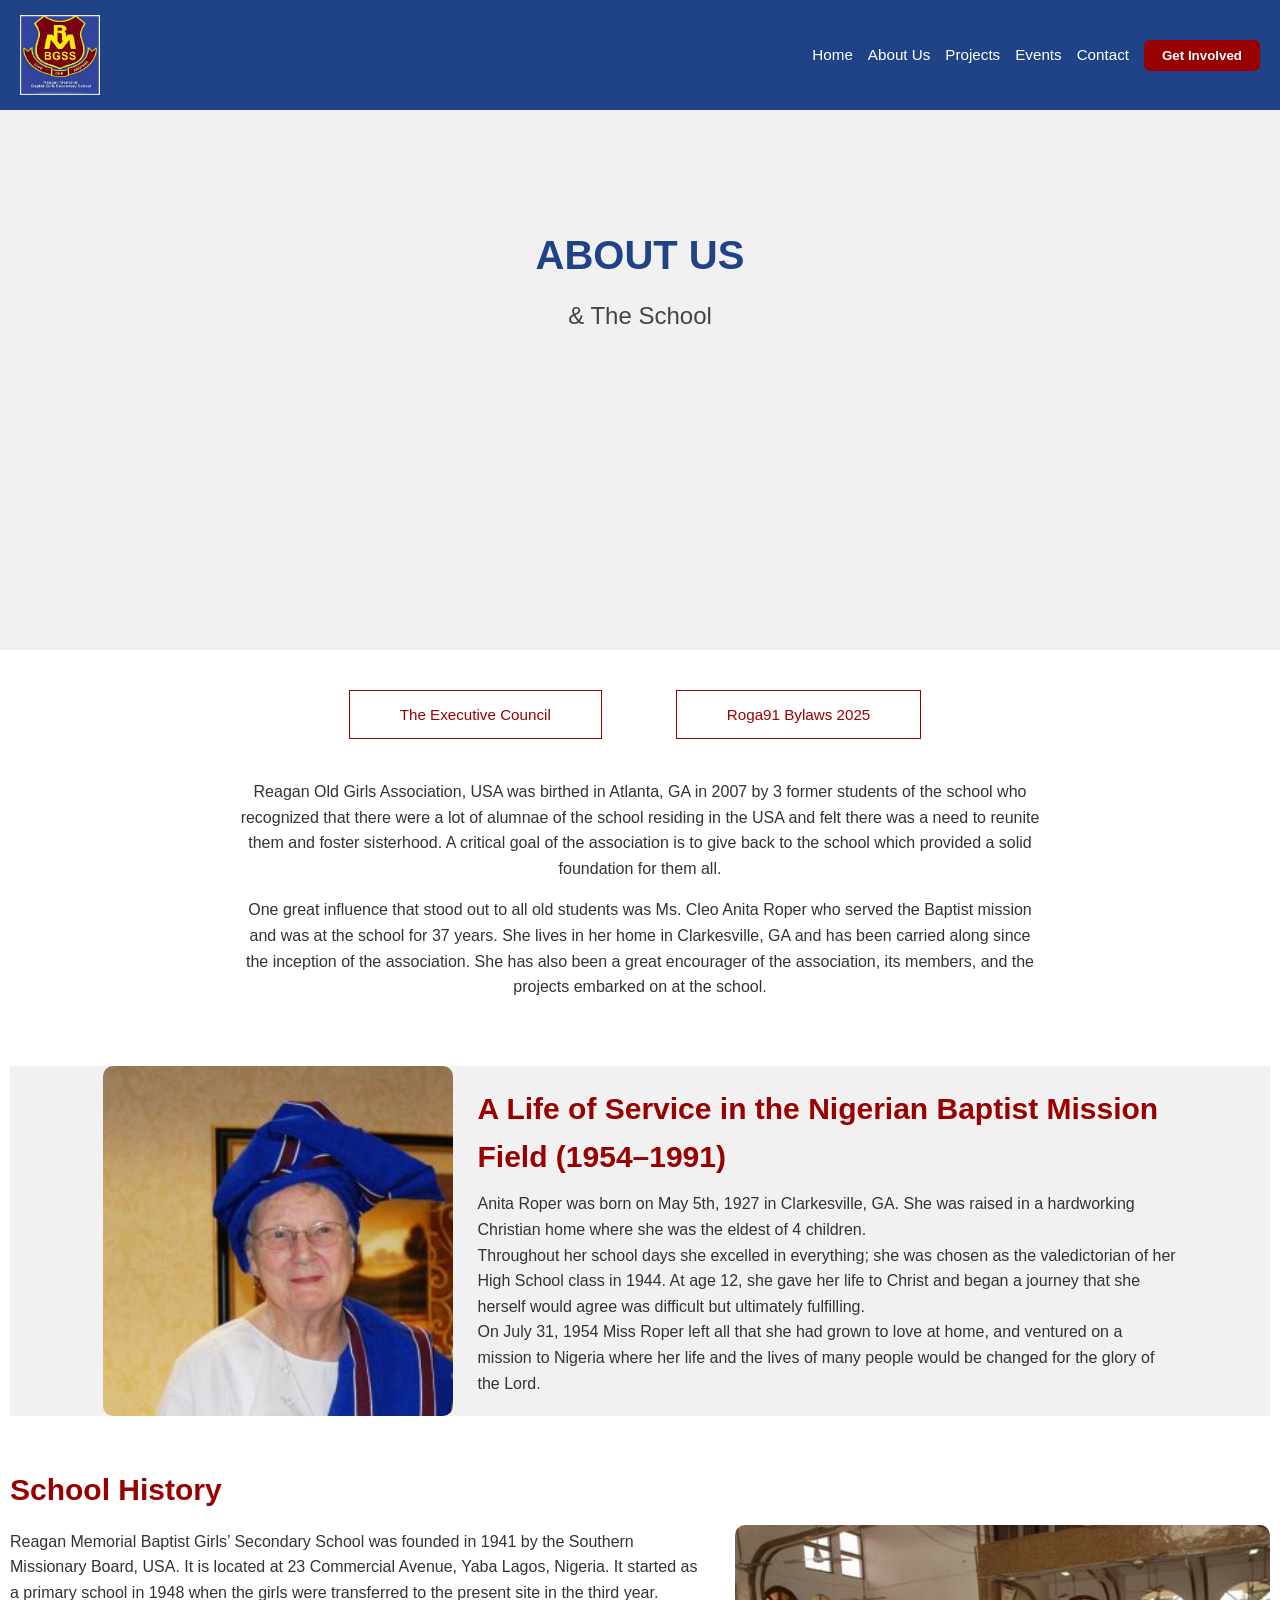
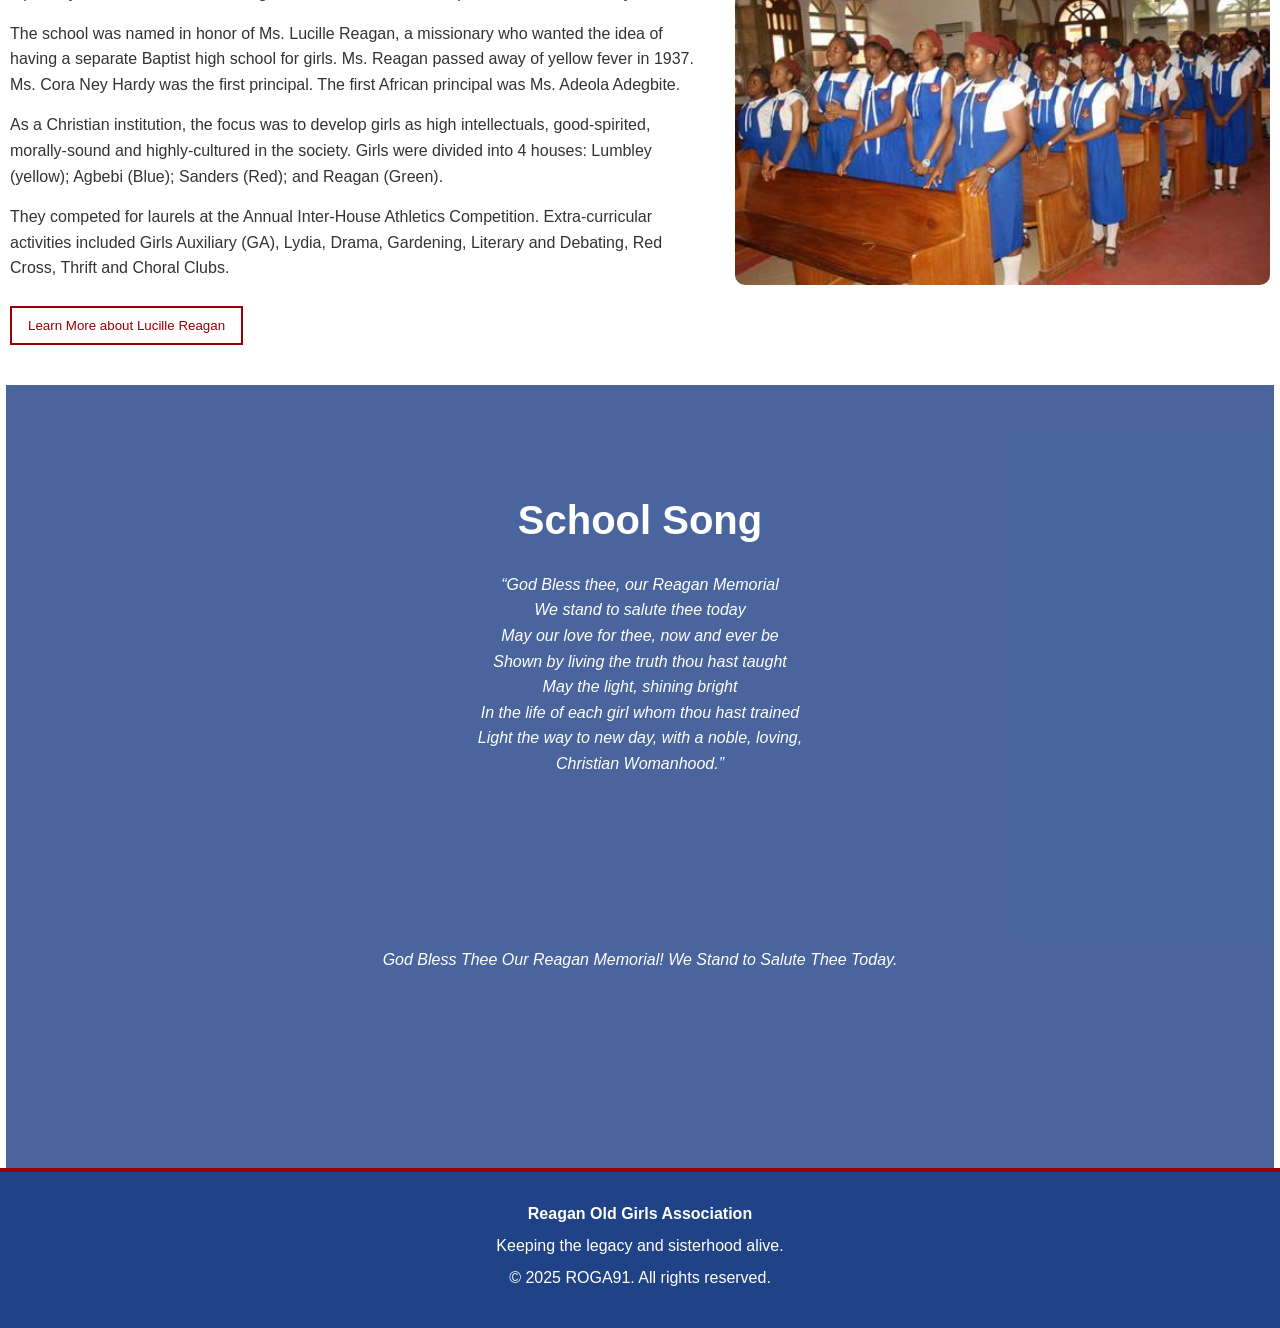
<file: roga91/about.html>
<!DOCTYPE html>
<html lang="en">
<head>
  <meta charset="UTF-8" />
  <meta name="viewport" content="width=device-width, initial-scale=1.0" />
  <link rel="stylesheet" href="about.css" />
  <link rel="icon" type="image/x-icon" href="logo.webp">
  <title>About Us – Reagan Old Girls Association</title>
</head>
<body>

  <header>
    <img src="logo.webp" alt="Reagan High Logo" class="logo" />

    <div class="menu-toggle" id="menu-toggle">&#9776;</div>

    <nav id="nav-menu">
      <a href="index.html">Home</a>
      <a href="#">About Us</a>
      <a href="#">Projects</a>
      <a href="#">Events</a>
      <a href="#">Contact</a>
      <button class="header-cta">Get Involved</button>
    </nav>
  </header>

  <section class="hero">
    <span><h1>About Us</h1></span>
    <span><h2>& The School</h2></span>
  </section>

  <section class="about-association">
    <div>
      <button>The Executive Council</button>
      <button>Roga91 Bylaws 2025</button>
    </div>

    <p>
      Reagan Old Girls Association, USA was birthed in Atlanta, GA in 2007 by 3 former students of the school who recognized that there were a lot of alumnae of the school residing in the USA and felt there was a need to reunite them and foster sisterhood. A critical goal of the association is to give back to the school which provided a solid foundation for them all.
    </p>

    <p>
      One great influence that stood out to all old students was Ms. Cleo Anita Roper who served the Baptist mission and was at the school for 37 years. She lives in her home in Clarkesville, GA and has been carried along since the inception of the association. She has also been a great encourager of the association, its members, and the projects embarked on at the school.
    </p>
  </section>

  <section class="profile">
    <img src="reaganmamaProfile.webp" alt="Miss Anita Roper" />
    <div>
      <h3>A Life of Service in the Nigerian Baptist Mission Field (1954–1991)</h3>
      <p>
        Anita Roper was born on May 5th, 1927 in Clarkesville, GA. She was raised in a hardworking Christian home where she was the eldest of 4 children.
      </p>
      <p>
        Throughout her school days she excelled in everything; she was chosen as the valedictorian of her High School class in 1944. At age 12, she gave her life to Christ and began a journey that she herself would agree was difficult but ultimately fulfilling.
      </p>
      <p>
        On July 31, 1954 Miss Roper left all that she had grown to love at home, and ventured on a mission to Nigeria where her life and the lives of many people would be changed for the glory of the Lord.
      </p>
    </div>
  </section>

  <section class="history">
    <div>
      <h4>School History</h4>
      <p>
        Reagan Memorial Baptist Girls’ Secondary School was founded in 1941 by the Southern Missionary Board, USA. It is located at 23 Commercial Avenue, Yaba Lagos, Nigeria. It started as a primary school in 1948 when the girls were transferred to the present site in the third year.
      </p>
      <p>
        The school was named in honor of Ms. Lucille Reagan, a missionary who wanted the idea of having a separate Baptist high school for girls. Ms. Reagan passed away of yellow fever in 1937. Ms. Cora Ney Hardy was the first principal. The first African principal was Ms. Adeola Adegbite.
      </p>
      <p>
        As a Christian institution, the focus was to develop girls as high intellectuals, good-spirited, morally-sound and highly-cultured in the society. Girls were divided into 4 houses: Lumbley (yellow); Agbebi (Blue); Sanders (Red); and Reagan (Green).
      </p>
      <p>
        They competed for laurels at the Annual Inter-House Athletics Competition. Extra-curricular activities included Girls Auxiliary (GA), Lydia, Drama, Gardening, Literary and Debating, Red Cross, Thrift and Choral Clubs.
      </p>
      <button>Learn More about Lucille Reagan</button>
    </div>
    <img src="reagan-girls.webp" alt="Reagan Girls Group Photo" />
  </section>

  <section class="song">
    <h5>School Song</h5>
    <p>
      “God Bless thee, our Reagan Memorial<br />
      We stand to salute thee today<br />
      May our love for thee, now and ever be<br />
      Shown by living the truth thou hast taught<br />
      May the light, shining bright<br />
      In the life of each girl whom thou hast trained<br />
      Light the way to new day, with a noble, loving,<br />
      Christian Womanhood.”
    </p>

    <div class="pledge">
      <p>God Bless Thee Our Reagan Memorial! We Stand to Salute Thee Today.</p>
    </div>
  </section>
 <footer>
  <p><strong>Reagan Old Girls Association</strong></p>
  <p>Keeping the legacy and sisterhood alive.</p>
  <p>&copy; 2025 ROGA91. All rights reserved.</p>
</footer>

  <script>
    const toggle = document.getElementById('menu-toggle');
    const navMenu = document.getElementById('nav-menu');
    toggle.addEventListener('click', () => {
      navMenu.classList.toggle('show');
    });
  </script>

</body>
</html>
</file>
<file: roga91/about.css>
/* Reset & Variables */
* {
    margin: 0;
    padding: 0;
    box-sizing: border-box;
}

:root {
    --primary: #204387;
    --accent: #990000;
    --text: #333;
    --light-bg: #f1f1f1;
    --white: #ffffff;
    --hero-height: 60vh;
    --font-main: 'Segoe UI', Tahoma, Geneva, Verdana, sans-serif;
}

/* Base Styles */
body {
    font-family: var(--font-main);
    line-height: 1.6;
    color: var(--text);
    background-color: var(--white);
}

/* Header */
header {
    display: flex;
    align-items: center;
    justify-content: space-between;
    background-color: var(--primary);
    color: var(--white);
    padding: 15px 20px;
    position: relative;
    flex-wrap: wrap;
}

.logo {
    max-width: 80px;
    height: auto;
}

nav {
    display: flex;
    align-items: center;
    gap: 15px;
    flex-wrap: wrap;
}

nav a {
    color: var(--white);
    text-decoration: none;
    font-weight: 500;
    font-size: 0.95rem;
}

nav a:hover {
    text-decoration: underline;
}

.header-cta {
    background-color: var(--accent);
    color: var(--white);
    border: none;
    padding: 8px 18px;
    border-radius: 6px;
    cursor: pointer;
    font-weight: bold;
}

.header-cta:hover {
    background-color: darkred;
}

.menu-toggle {
    display: none;
    font-size: 2rem;
    cursor: pointer;
    color: var(--white);
}

/* Hero Section */
.hero {
    text-align: center;
    padding: 113px 20px 40px;
    background-color: var(--light-bg);
    height: var(--hero-height);
}

.hero h1 {
    font-size: 2.5rem;
    color: var(--primary);
    text-transform: uppercase;
    margin-bottom: 10px;
}

.hero h2 {
    font-size: 1.5rem;
    color: #444;
    font-weight: 400;
}

/* About Buttons */
.about-association {
    margin-top: 30px;
    padding: 0 10px;
    text-align: center;
    display: flex;
    flex-direction: column;
    align-items: center;
}

.about-association div {
    display: flex;
    flex-wrap: wrap;
    justify-content: center;
    gap: 5vw;
    margin-bottom: 20px;
}

.about-association p {
    max-width: 800px;
    margin-bottom: 1em;
}

.about-association button {
    border: 1px solid var(--accent);
    color: var(--accent);
    padding: 15px 50px;
    margin: 10px 10px 20px 0;
    background-color: var(--white);
    cursor: pointer;
    font-size: 0.95rem;
    transition: 0.3s ease;
}

.about-association button:hover {
    background-color: var(--accent);
    color: var(--white);
}

/* Profile Section */
.profile {
    display: flex;
    flex-direction: column;
    align-items: center;
    margin: 50px 10px;
    gap: 25px;
    background-color: var(--light-bg);
}

.profile img {
    max-width: 300px;
    width: 100%;
    border-radius: 10px;
}

.profile div {
    max-width: 700px;
}

.profile h3 {
    color: var(--accent);
    font-size: 30px;
    margin-bottom: 10px;
}

/* History Section */
.history {
    display: flex;
    flex-direction: column-reverse;
    align-items: center;
    margin: 40px 10px;
    gap: 25px;
}

.history img {
    max-width: 500px;
    width: 100%;
    border-radius: 10px;
}

.history div {
    max-width: 700px;
}

.history h4 {
    color: var(--accent);
    font-size: 30px;
    margin-bottom: 15px;
}

.history p {
    margin-bottom: 15px;
}

.history button {
    margin-top: 10px;
    padding: 10px 16px;
    background-color: transparent;
    border: 2px solid var(--accent);
    color: var(--accent);
    cursor: pointer;
    transition: all 0.3s ease;
}

.history button:hover {
    background-color: var(--accent);
    color: var(--white);
}

/* Song Section */
.song {
    text-align: center;
    margin: 0px auto;
    padding: 103px 20px;
    width: 99vw;
    height: 87vh;
    background-color: #204287cf;
    
}

.song h5 {
    font-size: 2.5rem;
    color: var(--white);
    margin-bottom: 20px;
}

.song p {
    margin-bottom: 15px;
    font-style: italic;
    color: var(--white);
}

.pledge {
    margin-top: 170px;
}

/* Footer */
footer {
    background-color: var(--primary);
    color: var(--white);
    text-align: center;
    padding: 30px 20px;
    font-size: 0.9rem;
   
    line-height: 1.5;
    border-top: 4px solid var(--accent);
}

footer p {
    margin-bottom: 8px;
}

/* Responsive Nav */
@media (max-width: 768px) {
    nav {
        display: none;
        flex-direction: column;
        background-color: var(--primary);
        position: absolute;
        top: 70px;
        right: 0;
        width: 100%;
        padding: 20px;
        z-index: 1000;
    }

    nav.show {
        display: flex;
    }

    .menu-toggle {
        display: block;
    }
}

/* Layout Breakpoints */
@media (min-width: 768px) {
    .profile, .history {
        flex-direction: row;
        justify-content: center;
    }

    .profile img {
        max-width: 350px;
    }

    .history img {
        max-width: 50%;
    }

    .song {
        margin-left: auto;
        margin-right: auto;
    }

    p {
        font-size: 16px;
    }
}

@media (max-width: 760px) {
    p {
        font-size: 14px;
    }
}
</file>
